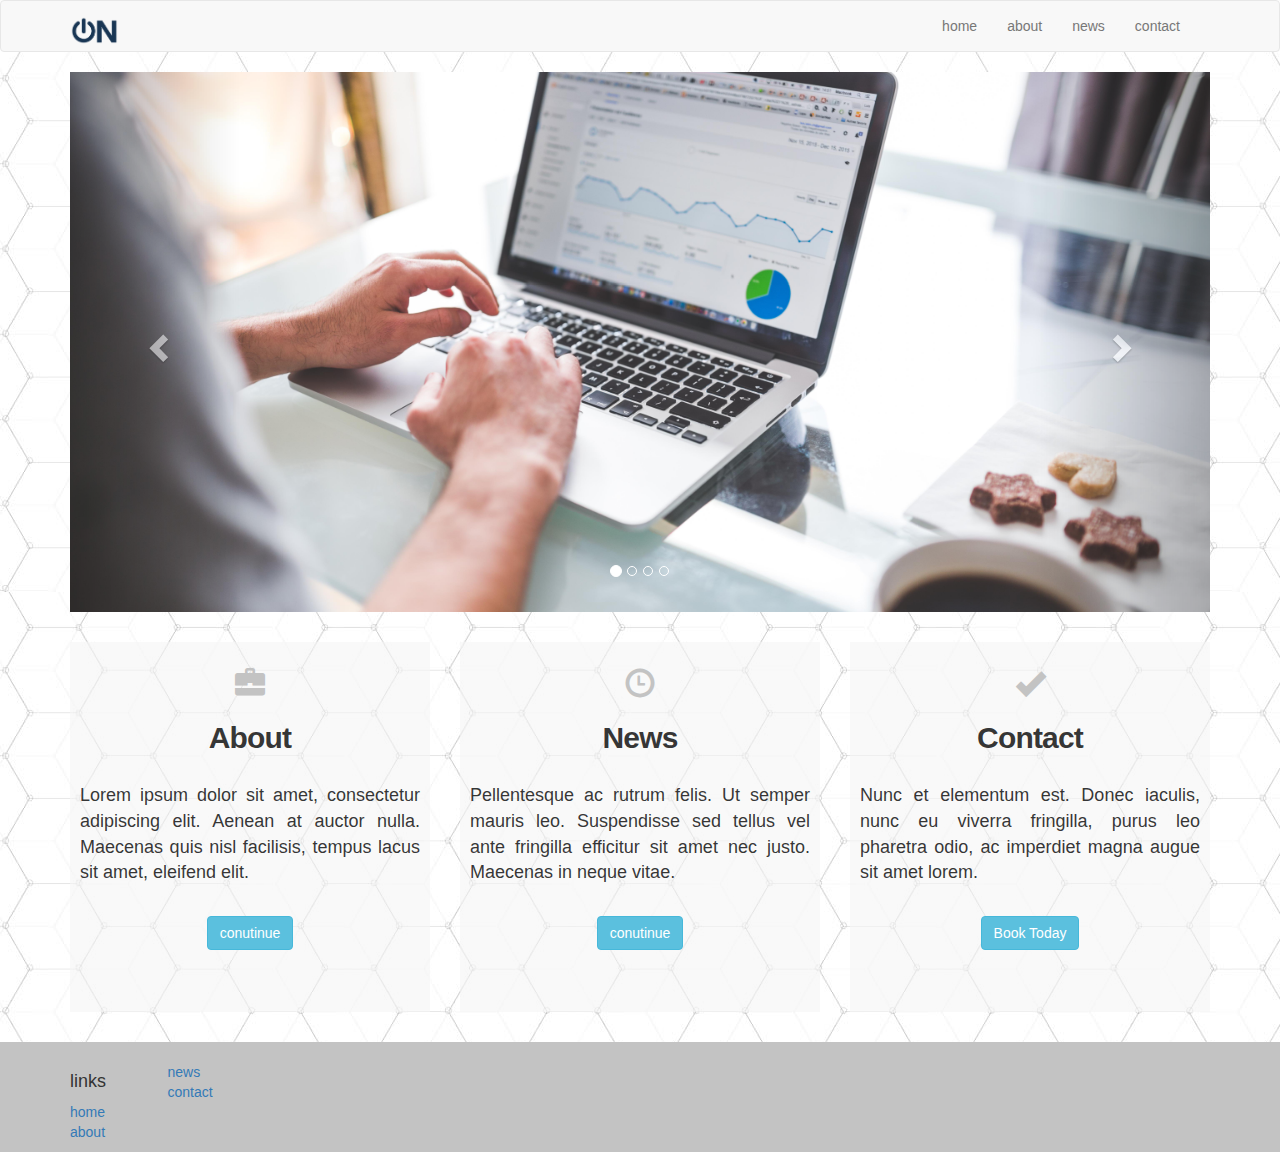
<file: index.html>
<!DOCTYPE html>
<html>
	<head>
		<link rel="stylesheet" type="text/css" href="bootstrap/css/bootstrap.min.css">
		<link rel="stylesheet" type="text/css" href="assets/css/base.css">
		<title>Homepage bootstrap</title>
	</head>
	<body class="pattern">
		<nav class="navbar navbar-default">
  			<div class="container">
				<div class="navbar-header">
					<a class="navbar-brand" href="#"><img alt="Brand" src="assets/images/logo.png" style="height: 30px;"></a>
	  				<button type="button" class="navbar-toggle" data-toggle="collapse" data-target="#collapsable_navbar">
						<span class="sr-only">toggle navigation</span>
						<span class="icon-bar"></span>
						<span class="icon-bar"></span>
						<span class="icon-bar"></span>
					</button>
				</div>
				<ul id="collapsable_navbar" class="nav navbar-nav navbar-right collapse navbar-collapse">
					<li><a href="index.html">home</a></li>
					<li><a href="about.html">about</a></li>
					<li><a href="news.html">news</a></li>
					<li><a href="contact.html">contact</a></li>
				</ul>
  			</div>
		</nav>
		<div class="container">
			<nav class="nav navbar-nav navbar-right collapse navbar-collapse">

			</nav>
				<div class="row">
					<div class="col-md-12">
						<div id="myCarousel" class="carousel slide" data-ride="carousel">
 							<ol class="carousel-indicators">
							    <li data-target="#myCarousel" data-slide-to="0" class="active"></li>
							    <li data-target="#myCarousel" data-slide-to="1"></li>
							    <li data-target="#myCarousel" data-slide-to="2"></li>
							    <li data-target="#myCarousel" data-slide-to="3"></li>
						  	</ol>
						<div class="carousel-inner" role="listbox">
						    <div class="item active">
							<img src="assets/images/image01.jpg" alt="img01">
						    </div>
						    			
						    <div class="item">

						      <img src="assets/images/image02.jpg" alt="img02">
						    </div>

						    <div class="item">
						      <img src="assets/images/image03.jpg" alt="img03">
						    </div>

						    <div class="item">
						      <img src="assets/images/image04.jpg" alt="img04">
						    </div>
						  </div>

										  
										  <a class="left carousel-control" href="#myCarousel" role="button" data-slide="prev">
										    <span class="glyphicon glyphicon-chevron-left" aria-hidden="true"></span>
										    <span class="sr-only">Previous</span>
										  </a>
										  <a class="right carousel-control" href="#myCarousel" role="button" data-slide="next">
										    <span class="glyphicon glyphicon-chevron-right" aria-hidden="true"></span>
										    <span class="sr-only">Next</span>
										  </a>
										</div>


						
					</div>
			</div>
			<div class="row text-center features">
					<div class="col-md-4 col-sm-6 col-xs-12">
						<div class="feature">
							<i class="glyphicon glyphicon-briefcase"></i>
							<br>
							<h1 class="title-index">About</h1> 
							<br>
							<div class="text-artic">
								<p class="text-justify">Lorem ipsum dolor sit amet, consectetur adipiscing elit. Aenean at auctor nulla. Maecenas quis nisl facilisis, tempus lacus sit amet, eleifend elit. </p>
						 	</div>
							<br>
							<a href="about.html"><button class="btn btn-info" type="submit">conutinue</button></a>
						</div>
					</div>
					
						<div class=" col-md-4 col-sm-6 col-xs-12">
							<div class="feature">
								<i class="glyphicon glyphicon-time"></i>
								<h1 class="title-index">News</h1> 
								<br>
								<div class="text-artic">
									<p class="text-justify">Pellentesque ac rutrum felis. Ut semper mauris leo. Suspendisse sed tellus vel ante fringilla efficitur sit amet nec justo. Maecenas in neque vitae. </p>
								</div>
								<br>
								<a href="news.html"><button class="btn btn-info" type="submit">conutinue</button></a>
							</div>
						</div>
					
					<div class="col-md-4 col-sm-6 col-xs-12">
						<div class="feature">
							<i class="glyphicon glyphicon-ok"></i>
							<br>
							<h1 class="title-index">Contact</h1> 
							<br>
							<div class="text-artic">
								<p class="text-justify">Nunc et elementum est. Donec iaculis, nunc eu viverra fringilla, purus leo pharetra odio, ac imperdiet magna augue sit amet lorem.</p>
							</div>
							<br>
							<button class="btn btn-info" type="submit">Book Today</button>
						</div>
					</div>
			</div>

		</div> 
		<div class="container-fluid footer">
			<div class="container footer">
				<div class="row">
					<div class="col-md-1 col-offset-1">
						<h4>links</h4>
						<ul class="list-unstyled">
							<li><a href="index.html">home</a></li>
							<li><a href="about.html">about</a></li>
						</ul>
					</div>
					<div class="col-md-1">
						<ul class="list-unstyled">
							<li><a href="news.html">news</a></li>
							<li><a href="contact.html">contact</a></li>
						</ul>
					</div>
				</div>
			</div>
		</div>
		<script src='https://ajax.googleapis.com/ajax/libs/jquery/1.11.1/jquery.min.js'></script>
		<script src='bootstrap/js/bootstrap.min.js'></script>
	</body>
</html>
</file>
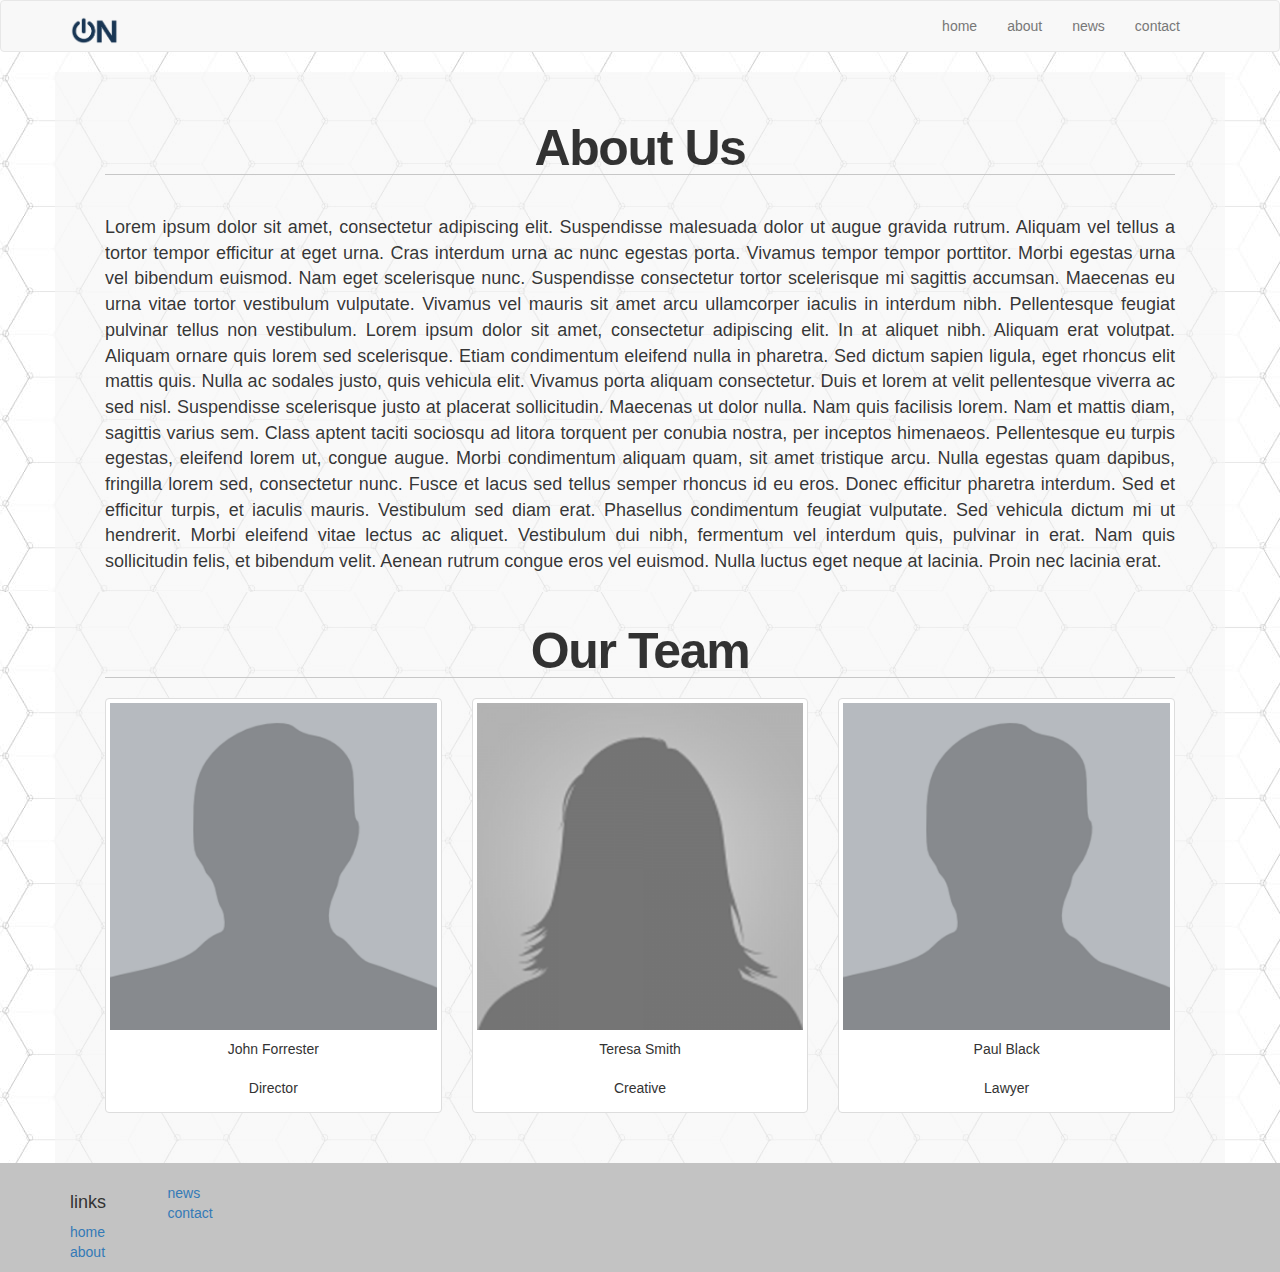
<file: about.html>
<!DOCTYPE html>
<html>
	<head>
		<link rel="stylesheet" type="text/css" href="bootstrap/css/bootstrap.min.css">
		<link rel="stylesheet" type="text/css" href="assets/css/base.css">
		<title>about</title>
	</head>
	<body class="pattern">
		<nav class="navbar navbar-default">
  			<div class="container">
				<div class="navbar-header">
					<a class="navbar-brand" href="#"><img alt="Brand" src="assets/images/logo.png" style="height: 30px;"></a>
	  				<button type="button" class="navbar-toggle" data-toggle="collapse" data-target="#collapsable_navbar">
						<span class="sr-only">toggle navigation</span>
						<span class="icon-bar"></span>
						<span class="icon-bar"></span>
						<span class="icon-bar"></span>
					</button>
				</div>
				<ul id="collapsable_navbar" class="nav navbar-nav navbar-right collapse navbar-collapse">
					<li><a href="index.html">home</a></li>
					<li><a href="about.html">about</a></li>
					<li><a href="news.html">news</a></li>
					<li><a href="contact.html">contact</a></li>
					
				</ul>
  			</div>
		</nav>
		<div>
			<div class="container">
				<div class="row text-center">
				</div>
				<div class="row text-center">
					<div class="col-md-12 about-text">
						<h1 class="title-artic">About Us</h1> 
						<br>
						<div class="text-artic">
							<p class="text-justify">Lorem ipsum dolor sit amet, consectetur adipiscing elit. Suspendisse malesuada dolor ut augue gravida rutrum. Aliquam vel tellus a tortor tempor efficitur at eget urna. Cras interdum urna ac nunc egestas porta. Vivamus tempor tempor porttitor. Morbi egestas urna vel bibendum euismod. Nam eget scelerisque nunc. Suspendisse consectetur tortor scelerisque mi sagittis accumsan. Maecenas eu urna vitae tortor vestibulum vulputate. Vivamus vel mauris sit amet arcu ullamcorper iaculis in interdum nibh. Pellentesque feugiat pulvinar tellus non vestibulum.

							Lorem ipsum dolor sit amet, consectetur adipiscing elit. In at aliquet nibh. Aliquam erat volutpat. Aliquam ornare quis lorem sed scelerisque. Etiam condimentum eleifend nulla in pharetra. Sed dictum sapien ligula, eget rhoncus elit mattis quis. Nulla ac sodales justo, quis vehicula elit. Vivamus porta aliquam consectetur. Duis et lorem at velit pellentesque viverra ac sed nisl. Suspendisse scelerisque justo at placerat sollicitudin.

							Maecenas ut dolor nulla. Nam quis facilisis lorem. Nam et mattis diam, sagittis varius sem. Class aptent taciti sociosqu ad litora torquent per conubia nostra, per inceptos himenaeos. Pellentesque eu turpis egestas, eleifend lorem ut, congue augue. Morbi condimentum aliquam quam, sit amet tristique arcu. Nulla egestas quam dapibus, fringilla lorem sed, consectetur nunc. Fusce et lacus sed tellus semper rhoncus id eu eros.

							Donec efficitur pharetra interdum. Sed et efficitur turpis, et iaculis mauris. Vestibulum sed diam erat. Phasellus condimentum feugiat vulputate. Sed vehicula dictum mi ut hendrerit. Morbi eleifend vitae lectus ac aliquet. Vestibulum dui nibh, fermentum vel interdum quis, pulvinar in erat. Nam quis sollicitudin felis, et bibendum velit. Aenean rutrum congue eros vel euismod. Nulla luctus eget neque at lacinia. Proin nec lacinia erat.</p>
						</div>
						<br>
						<h1 class="title-artic">Our Team</h1> 
						<div class="row">
						  <div class="col-md-4">
						    <div class="thumbnail">
						      <a href="assets/images/image_man.png">
						        <img src="assets/images/image_man.png" alt="director" style="width:100%">
						        <div class="caption">
						          <p>John Forrester</p>
						        </div>
						      </a>
						      <p>Director</p>
						    </div>
						  </div>
						  <div class="col-md-4">
						    <div class="thumbnail">
						      <a href="assets/images/image_man.png">
						        <img src="assets/images/image_female.png" alt="Creative" style="width:100%">
						        <div class="caption">
						          <p>Teresa Smith</p>
						        </div>
						      </a>
						      <p>Creative</p>
						    </div>
						  </div>
						  <div class="col-md-4">
						    <div class="thumbnail">
						      <a href="assets/images/image_man.png">
						        <img src="assets/images/image_man.png" alt="Lawyer" style="width:100%">
						        <div class="caption">
						          <p>Paul Black</p>
						        </div>
						      </a>
						      <p>Lawyer</p>
						    </div>
						  </div>
						</div>

					</div>
				</div>
			</div>
		</div>
		<div class="container-fluid footer">
			<div class="container footer">
				<div class="row">
					<div class="col-md-1 col-offset-1">
						<h4>links</h4>
						<ul class="list-unstyled">
							<li><a href="index.html">home</a></li>
							<li><a href="about.html">about</a></li>
						</ul>
					</div>
					<div class="col-md-1">
						<ul class="list-unstyled">
							<li><a href="news.html">news</a></li>
							<li><a href="contact">contact</a></li>
						</ul>
					</div>
				</div>
			</div>
		</div>
		<script src='https://ajax.googleapis.com/ajax/libs/jquery/1.11.1/jquery.min.js'></script>
		<script src='bootstrap/js/bootstrap.min.js'></script>
	</body>
<html>
</file>
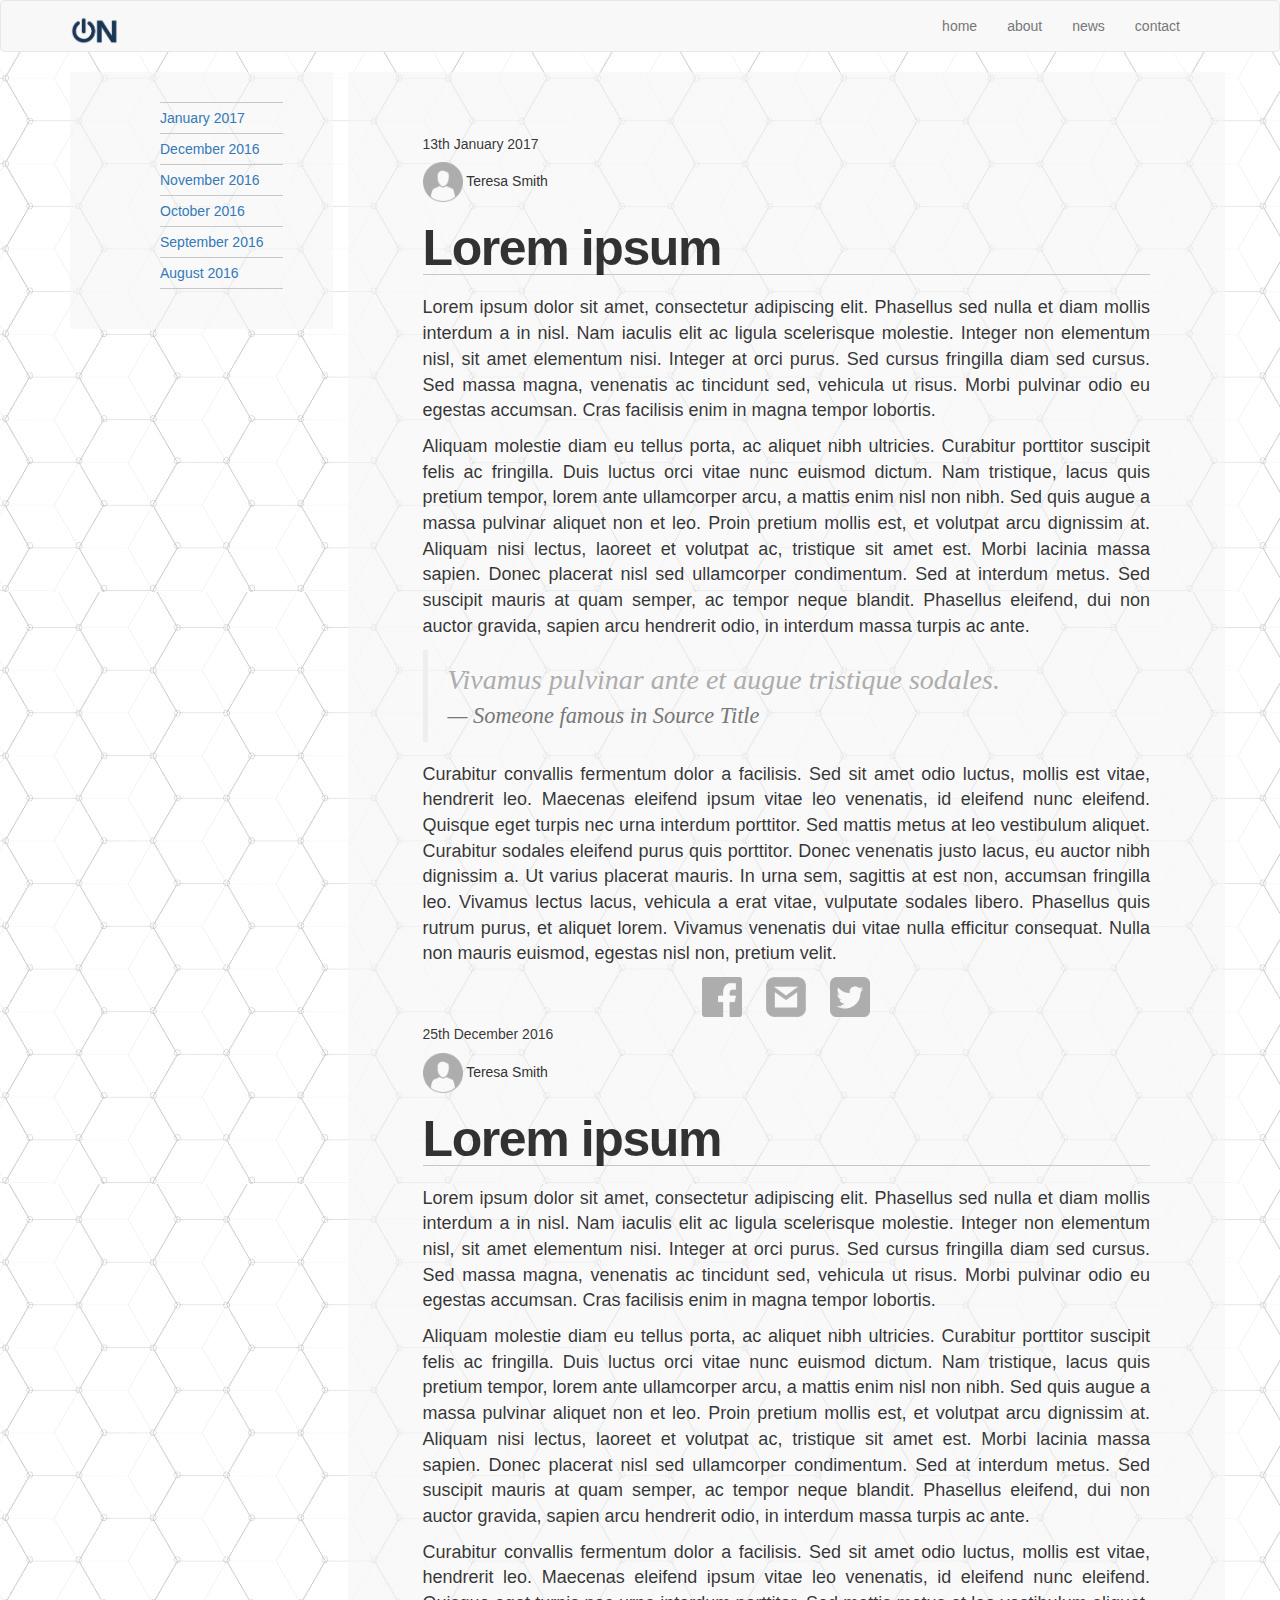
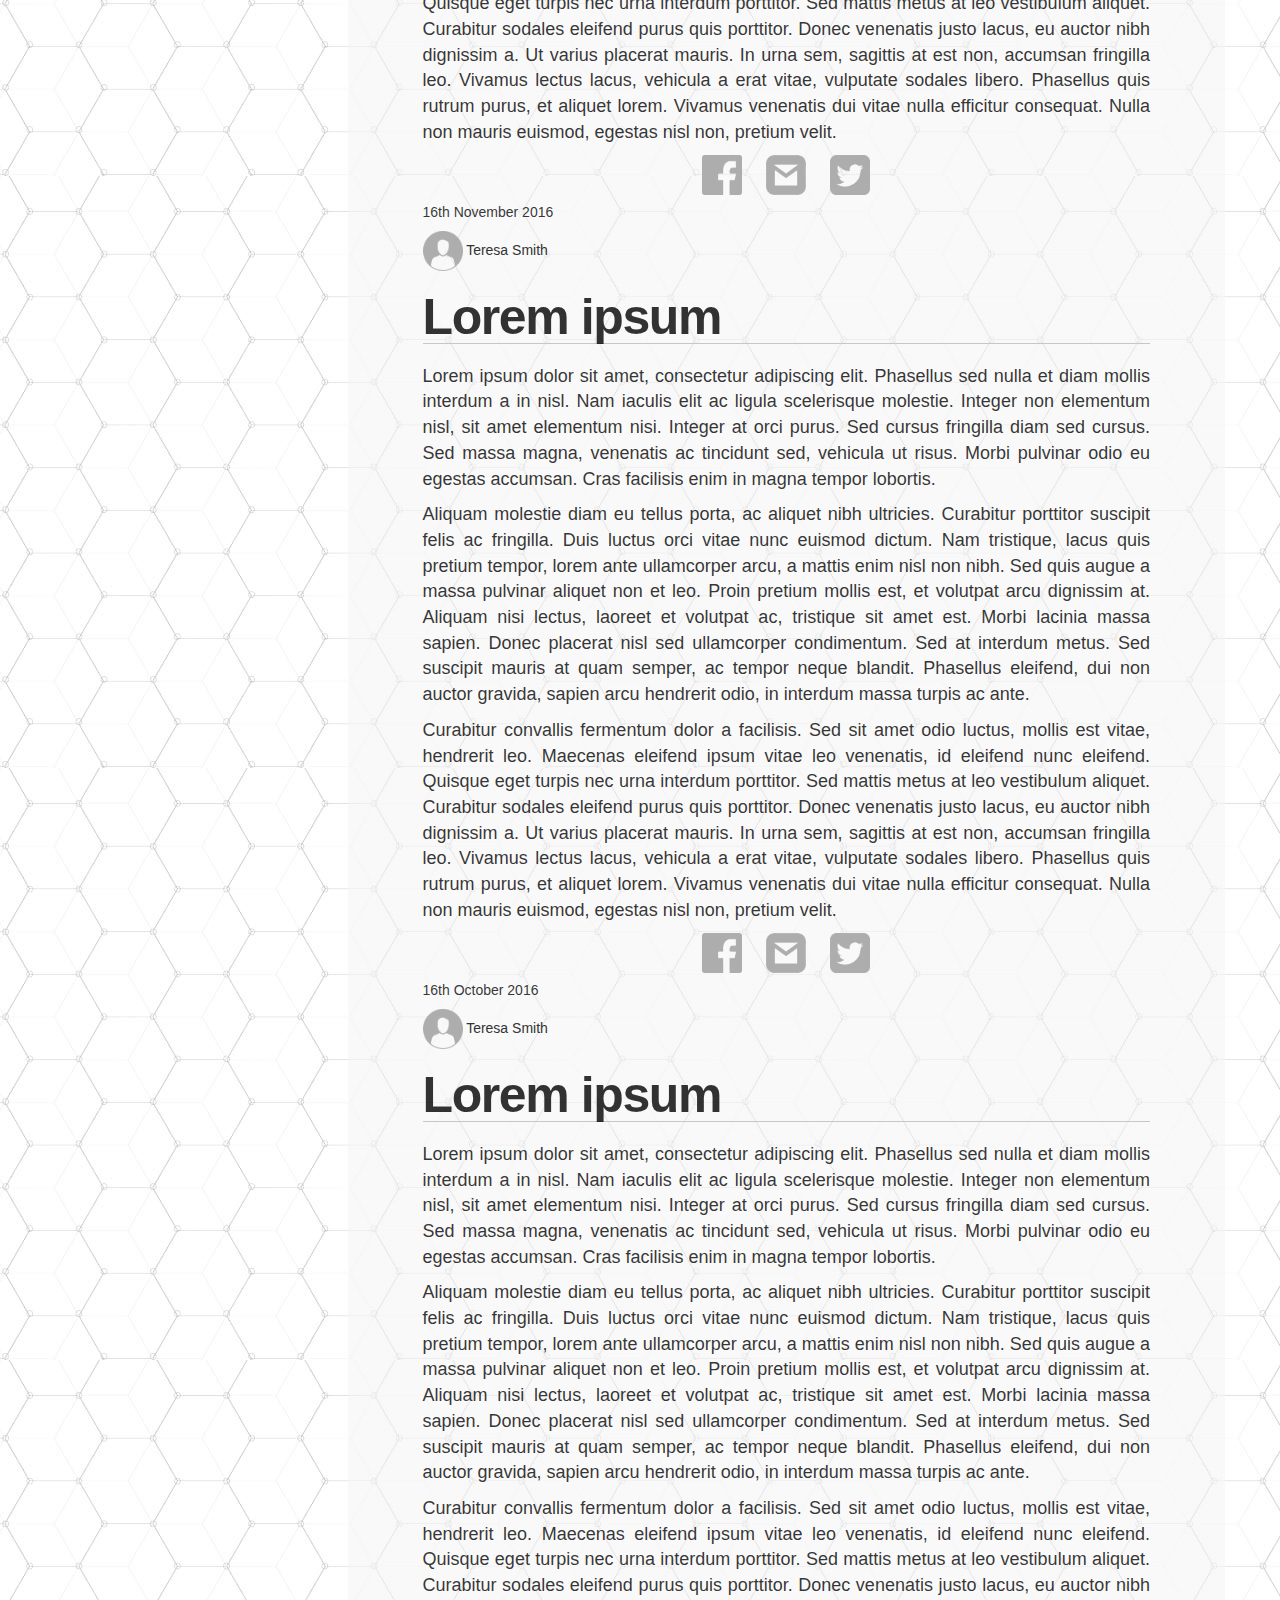
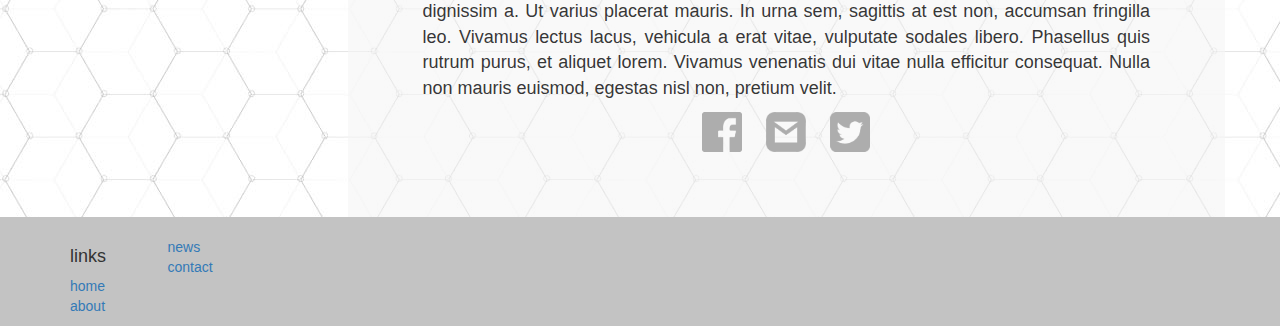
<file: news.html>
<!DOCTYPE html>
<html>
	<head>
		<link rel="stylesheet" type="text/css" href="bootstrap/css/bootstrap.min.css">
		<link rel="stylesheet" type="text/css" href="assets/css/base.css">
		<title>news</title>
	</head>
	<body class="pattern">
		<nav class="navbar navbar-default">
  			<div class="container">
				<div class="navbar-header">
     				 <a class="navbar-brand" href="#"><img alt="Brand" src="assets/images/logo.png" style="height: 30px;"></a>
	  				<button type="button" class="navbar-toggle" data-toggle="collapse" data-target="#collapsable_navbar">
						<span class="sr-only">toggle navigation</span>
						<span class="icon-bar"></span>
						<span class="icon-bar"></span>
						<span class="icon-bar"></span>
					</button>
				</div>
				<ul id="collapsable_navbar" class="nav navbar-nav navbar-right collapse navbar-collapse">
					<li><a href="index.html">home</a></li>
					<li><a href="about.html">about</a></li>
					<li><a href="news.html">news</a></li>
					<li><a href="contact.html">contact</a></li>
				</ul>
  			</div>
		</nav>
		
		<div class="container">
			<div class="row">
				<div class="col-md-3 col-sm-3 hidden-xs">
            	  <div class="about-text">          
						<ul class="aside">
						    <li><a href="#January2017">January 2017</a></li>
							<li><a href="#December2016">December 2016</a></li>
						    <li><a href="#November2016">November 2016</a></li></li>
						    <li><a href="#October2016">October 2016</a></li>
						    <li><a href="#September2016">September 2016</a></li>
						    <li><a href="#August2016">August 2016</a></li>
						</ul>
				  </div>
				</div>

				<div class="col-md-9 col-sm-9 col-xs-12 about-text pull-right">
					<div class="row-text">

					    <h5 class="date" id="January2017">13th January 2017</h5>
					
						<p><img src="assets/images/profile_image.png" alt="profile" style="width:40px;height:40px;"> Teresa Smith</p>
						
						<h1 class="title-artic">Lorem ipsum</h1>
						<div class="text-artic">
							<p  class="text-justify">Lorem ipsum dolor sit amet, consectetur adipiscing elit. Phasellus sed nulla et diam mollis interdum a in nisl. Nam iaculis elit ac ligula scelerisque molestie. Integer non elementum nisl, sit amet elementum nisi. Integer at orci purus. Sed cursus fringilla diam sed cursus. Sed massa magna, venenatis ac tincidunt sed, vehicula ut risus. Morbi pulvinar odio eu egestas accumsan. Cras facilisis enim in magna tempor lobortis. </p>

							<p  class="text-justify">Aliquam molestie diam eu tellus porta, ac aliquet nibh ultricies. Curabitur porttitor suscipit felis ac fringilla. Duis luctus orci vitae nunc euismod dictum. Nam tristique, lacus quis pretium tempor, lorem ante ullamcorper arcu, a mattis enim nisl non nibh. Sed quis augue a massa pulvinar aliquet non et leo. Proin pretium mollis est, et volutpat arcu dignissim at. Aliquam nisi lectus, laoreet et volutpat ac, tristique sit amet est. Morbi lacinia massa sapien. Donec placerat nisl sed ullamcorper condimentum. Sed at interdum metus. Sed suscipit mauris at quam semper, ac tempor neque blandit. Phasellus eleifend, dui non auctor gravida, sapien arcu hendrerit odio, in interdum massa turpis ac ante.</p>

							<blockquote>Vivamus pulvinar ante et augue tristique sodales.<footer class="cite">Someone famous in <cite title="Source Title">Source Title</cite></blockquote>

							<p class="text-justify">Curabitur convallis fermentum dolor a facilisis. Sed sit amet odio luctus, mollis est vitae, hendrerit leo. Maecenas eleifend ipsum vitae leo venenatis, id eleifend nunc eleifend. Quisque eget turpis nec urna interdum porttitor. Sed mattis metus at leo vestibulum aliquet. Curabitur sodales eleifend purus quis porttitor. Donec venenatis justo lacus, eu auctor nibh dignissim a. Ut varius placerat mauris. In urna sem, sagittis at est non, accumsan fringilla leo. Vivamus lectus lacus, vehicula a erat vitae, vulputate sodales libero. Phasellus quis rutrum purus, et aliquet lorem. Vivamus venenatis dui vitae nulla efficitur consequat. Nulla non mauris euismod, egestas nisl non, pretium velit.</p>
							<div>
								<ul class="list-unstyled text-center social">
									<li><img src="assets/images/facebook.png" alt="facebook" style="width:40px;height:40px;"></li>
									<li><img src="assets/images/gmail.png" alt="gmail" style="width:40px;height:40px;"></li>
									<li><img src="assets/images/twitter.png" alt="twitter" style="width:40px;height:40px;"></li>
								</ul>
							</div>
						</div>
					
						<h5 class="date" id="December2016">25th December 2016</h5>

				       <p><img src="assets/images/profile_image.png" alt="profile" style="width:40px;height:40px;"> Teresa Smith</p>
						
						<h1 class="title-artic">Lorem ipsum</h1>
						<div class="text-artic">
						<p  class="text-justify">Lorem ipsum dolor sit amet, consectetur adipiscing elit. Phasellus sed nulla et diam mollis interdum a in nisl. Nam iaculis elit ac ligula scelerisque molestie. Integer non elementum nisl, sit amet elementum nisi. Integer at orci purus. Sed cursus fringilla diam sed cursus. Sed massa magna, venenatis ac tincidunt sed, vehicula ut risus. Morbi pulvinar odio eu egestas accumsan. Cras facilisis enim in magna tempor lobortis. </p>

						<p  class="text-justify">Aliquam molestie diam eu tellus porta, ac aliquet nibh ultricies. Curabitur porttitor suscipit felis ac fringilla. Duis luctus orci vitae nunc euismod dictum. Nam tristique, lacus quis pretium tempor, lorem ante ullamcorper arcu, a mattis enim nisl non nibh. Sed quis augue a massa pulvinar aliquet non et leo. Proin pretium mollis est, et volutpat arcu dignissim at. Aliquam nisi lectus, laoreet et volutpat ac, tristique sit amet est. Morbi lacinia massa sapien. Donec placerat nisl sed ullamcorper condimentum. Sed at interdum metus. Sed suscipit mauris at quam semper, ac tempor neque blandit. Phasellus eleifend, dui non auctor gravida, sapien arcu hendrerit odio, in interdum massa turpis ac ante.</p>

						<p class="text-justify">Curabitur convallis fermentum dolor a facilisis. Sed sit amet odio luctus, mollis est vitae, hendrerit leo. Maecenas eleifend ipsum vitae leo venenatis, id eleifend nunc eleifend. Quisque eget turpis nec urna interdum porttitor. Sed mattis metus at leo vestibulum aliquet. Curabitur sodales eleifend purus quis porttitor. Donec venenatis justo lacus, eu auctor nibh dignissim a. Ut varius placerat mauris. In urna sem, sagittis at est non, accumsan fringilla leo. Vivamus lectus lacus, vehicula a erat vitae, vulputate sodales libero. Phasellus quis rutrum purus, et aliquet lorem. Vivamus venenatis dui vitae nulla efficitur consequat. Nulla non mauris euismod, egestas nisl non, pretium velit.</p>
							<div>
								<ul class="list-unstyled text-center social">
									<li><img src="assets/images/facebook.png" alt="facebook" style="width:40px;height:40px;"></li>
									<li><img src="assets/images/gmail.png" alt="gmail" style="width:40px;height:40px;"></li>
									<li><img src="assets/images/twitter.png" alt="twitter" style="width:40px;height:40px;"></li>
								</ul>
							</div>
						</div>
					
						<h5 class="date" id="November2016">16th November 2016</h5>
						<p><img src="assets/images/profile_image.png" alt="profile" style="width:40px;height:40px;"> Teresa Smith</p>
						
						<h1 class="title-artic">Lorem ipsum</h1>
						<div class="text-artic">
						<p  class="text-justify">Lorem ipsum dolor sit amet, consectetur adipiscing elit. Phasellus sed nulla et diam mollis interdum a in nisl. Nam iaculis elit ac ligula scelerisque molestie. Integer non elementum nisl, sit amet elementum nisi. Integer at orci purus. Sed cursus fringilla diam sed cursus. Sed massa magna, venenatis ac tincidunt sed, vehicula ut risus. Morbi pulvinar odio eu egestas accumsan. Cras facilisis enim in magna tempor lobortis. </p>

						<p  class="text-justify">Aliquam molestie diam eu tellus porta, ac aliquet nibh ultricies. Curabitur porttitor suscipit felis ac fringilla. Duis luctus orci vitae nunc euismod dictum. Nam tristique, lacus quis pretium tempor, lorem ante ullamcorper arcu, a mattis enim nisl non nibh. Sed quis augue a massa pulvinar aliquet non et leo. Proin pretium mollis est, et volutpat arcu dignissim at. Aliquam nisi lectus, laoreet et volutpat ac, tristique sit amet est. Morbi lacinia massa sapien. Donec placerat nisl sed ullamcorper condimentum. Sed at interdum metus. Sed suscipit mauris at quam semper, ac tempor neque blandit. Phasellus eleifend, dui non auctor gravida, sapien arcu hendrerit odio, in interdum massa turpis ac ante.</p>

						<p class="text-justify">Curabitur convallis fermentum dolor a facilisis. Sed sit amet odio luctus, mollis est vitae, hendrerit leo. Maecenas eleifend ipsum vitae leo venenatis, id eleifend nunc eleifend. Quisque eget turpis nec urna interdum porttitor. Sed mattis metus at leo vestibulum aliquet. Curabitur sodales eleifend purus quis porttitor. Donec venenatis justo lacus, eu auctor nibh dignissim a. Ut varius placerat mauris. In urna sem, sagittis at est non, accumsan fringilla leo. Vivamus lectus lacus, vehicula a erat vitae, vulputate sodales libero. Phasellus quis rutrum purus, et aliquet lorem. Vivamus venenatis dui vitae nulla efficitur consequat. Nulla non mauris euismod, egestas nisl non, pretium velit.</p>
							<div>
								<ul class="list-unstyled text-center social">
									<li><img src="assets/images/facebook.png" alt="facebook" style="width:40px;height:40px;"></li>
									<li><img src="assets/images/gmail.png" alt="gmail" style="width:40px;height:40px;"></li>
									<li><img src="assets/images/twitter.png" alt="twitter" style="width:40px;height:40px;"></li>
								</ul>
							</div>
						</div>		
						<h5 class="date" id="October2016">16th October 2016</h5>
						<p><img src="assets/images/profile_image.png" alt="profile" style="width:40px;height:40px;"> Teresa Smith</p>
						
						<h1 class="title-artic">Lorem ipsum</h1>
						<div class="text-artic">
						<p  class="text-justify">Lorem ipsum dolor sit amet, consectetur adipiscing elit. Phasellus sed nulla et diam mollis interdum a in nisl. Nam iaculis elit ac ligula scelerisque molestie. Integer non elementum nisl, sit amet elementum nisi. Integer at orci purus. Sed cursus fringilla diam sed cursus. Sed massa magna, venenatis ac tincidunt sed, vehicula ut risus. Morbi pulvinar odio eu egestas accumsan. Cras facilisis enim in magna tempor lobortis. </p>

						<p  class="text-justify">Aliquam molestie diam eu tellus porta, ac aliquet nibh ultricies. Curabitur porttitor suscipit felis ac fringilla. Duis luctus orci vitae nunc euismod dictum. Nam tristique, lacus quis pretium tempor, lorem ante ullamcorper arcu, a mattis enim nisl non nibh. Sed quis augue a massa pulvinar aliquet non et leo. Proin pretium mollis est, et volutpat arcu dignissim at. Aliquam nisi lectus, laoreet et volutpat ac, tristique sit amet est. Morbi lacinia massa sapien. Donec placerat nisl sed ullamcorper condimentum. Sed at interdum metus. Sed suscipit mauris at quam semper, ac tempor neque blandit. Phasellus eleifend, dui non auctor gravida, sapien arcu hendrerit odio, in interdum massa turpis ac ante.</p>

						<p class="text-justify">Curabitur convallis fermentum dolor a facilisis. Sed sit amet odio luctus, mollis est vitae, hendrerit leo. Maecenas eleifend ipsum vitae leo venenatis, id eleifend nunc eleifend. Quisque eget turpis nec urna interdum porttitor. Sed mattis metus at leo vestibulum aliquet. Curabitur sodales eleifend purus quis porttitor. Donec venenatis justo lacus, eu auctor nibh dignissim a. Ut varius placerat mauris. In urna sem, sagittis at est non, accumsan fringilla leo. Vivamus lectus lacus, vehicula a erat vitae, vulputate sodales libero. Phasellus quis rutrum purus, et aliquet lorem. Vivamus venenatis dui vitae nulla efficitur consequat. Nulla non mauris euismod, egestas nisl non, pretium velit.</p>
							<div>
								<ul class="list-unstyled text-center social">
									<li><img src="assets/images/facebook.png" alt="facebook" style="width:40px;height:40px;"></li>
									<li><img src="assets/images/gmail.png" alt="gmail" style="width:40px;height:40px;"></li>
									<li><img src="assets/images/twitter.png" alt="twitter" style="width:40px;height:40px;"></li>
								</ul>
							</div>
						</div>
				</div>
			</div>
		</div>
	</div>
				
		<div class="container-fluid footer">
			<div class="container footer">
				<div class="row">
					<div class="col-md-1 col-offset-1">
						<h4>links</h4>
						<ul class="list-unstyled">
							<li><a href="index.html">home</a></li>
							<li><a href="about.html">about</a></li>
						</ul>
					</div>
					<div class="col-md-1">
						<ul class="list-unstyled">
							<li><a href="news.html">news</a></li>
							<li><a href="contact">contact</a></li>
						</ul>
					</div>
				</div>
			</div>
		</div>
		<script src='https://ajax.googleapis.com/ajax/libs/jquery/1.11.1/jquery.min.js'></script>
		<script src='bootstrap/js/bootstrap.min.js'></script>
	</body>
<html>
</file>
<file: assets/css/base.css>
.feature .glyphicon{
	font-size: 30px;
	color:#C3C3C3;
}
.p{
	color: rgba(0,0,0,.8);
	font-size:18px;
	margin:0px 0px 28px;
}

.feature{
	margin: 30px 0px 30px 0px;
	padding:25px 10px 25px 10px;
	background-color: rgba(245, 245, 245, 0.6);
	height:370px;
}
.feature:hover { 
    background-color: #F5F5F5;


}
.pattern {
	background-image:url("../images/pattern.jpg");
	background-repeat: repeat;
}
.about-text {
	background-color: rgba(245, 245, 245, 0.6);
	padding:30px 50px 30px 50px;
    font-family:"Segoe UI",Roboto,Oxygen,Ubuntu,Cantarell,"Open Sans","Helvetica Neue",sans-serif;

}
.footer{
		background-color:#C3C3C3 ;
        padding-top: 10px;
}
.aside li {
	color:black;
	border-top:solid 1px  #C7C7C7;
	list-style: none;
	padding:5px 0px 5px 0px;
	list-style-position: inside;
	text-decoration: none;


}
.aside ul{
	padding:0px;
}
.aside li:last-child {
    border-bottom:solid 1px  #C7C7C7;
}

.title-artic{
	font-family:"Lucida Grande","Lucida Sans Unicode","Lucida Sans",Geneva,Arial,sans-serif;
	font-weight: 600;
    font-size: 50px;
    line-height: 1.04;
    letter-spacing: -.028em;
    border-bottom:solid 1px  #C7C7C7;
    margin:20px 0px 20px 0px;
    color:rgba(0,0,0,.8);
}
.title-index{
	font-family:"Lucida Grande","Lucida Sans Unicode","Lucida Sans",Geneva,Arial,sans-serif;
	font-weight: 600;
    font-size: 30px;
    line-height: 1.04;
    letter-spacing: -.028em;
    color:rgba(0,0,0,.8);
}



.text-artic p{
	color: rgba(0,0,0,.8);
	font-size:18px;
}
blockquote{
	font-family: medium-content-slab-serif-font,Georgia,Cambria,"Times New Roman",Times,serif;
    font-weight: 400;
    font-style: italic;
    font-size: 28px;
    color:#ADADAD;
}

.social ul{
	marin:50px 10px 20px 10px;
}
.social li{

    display:inline;
    padding:50px 10px 20px 10px;
    text-align: center;
    margin: auto;
}

.date{
	color: rgba(0,0,0,.8);
	font-size:14px;
}
.row-text{
	padding:25px;
}
span{
	display:inline;
}
/*div[class^='col-'], div[class*=' col-']{
	background-color: rgba(255, 0, 0, 0.2);
}*/
</file>
